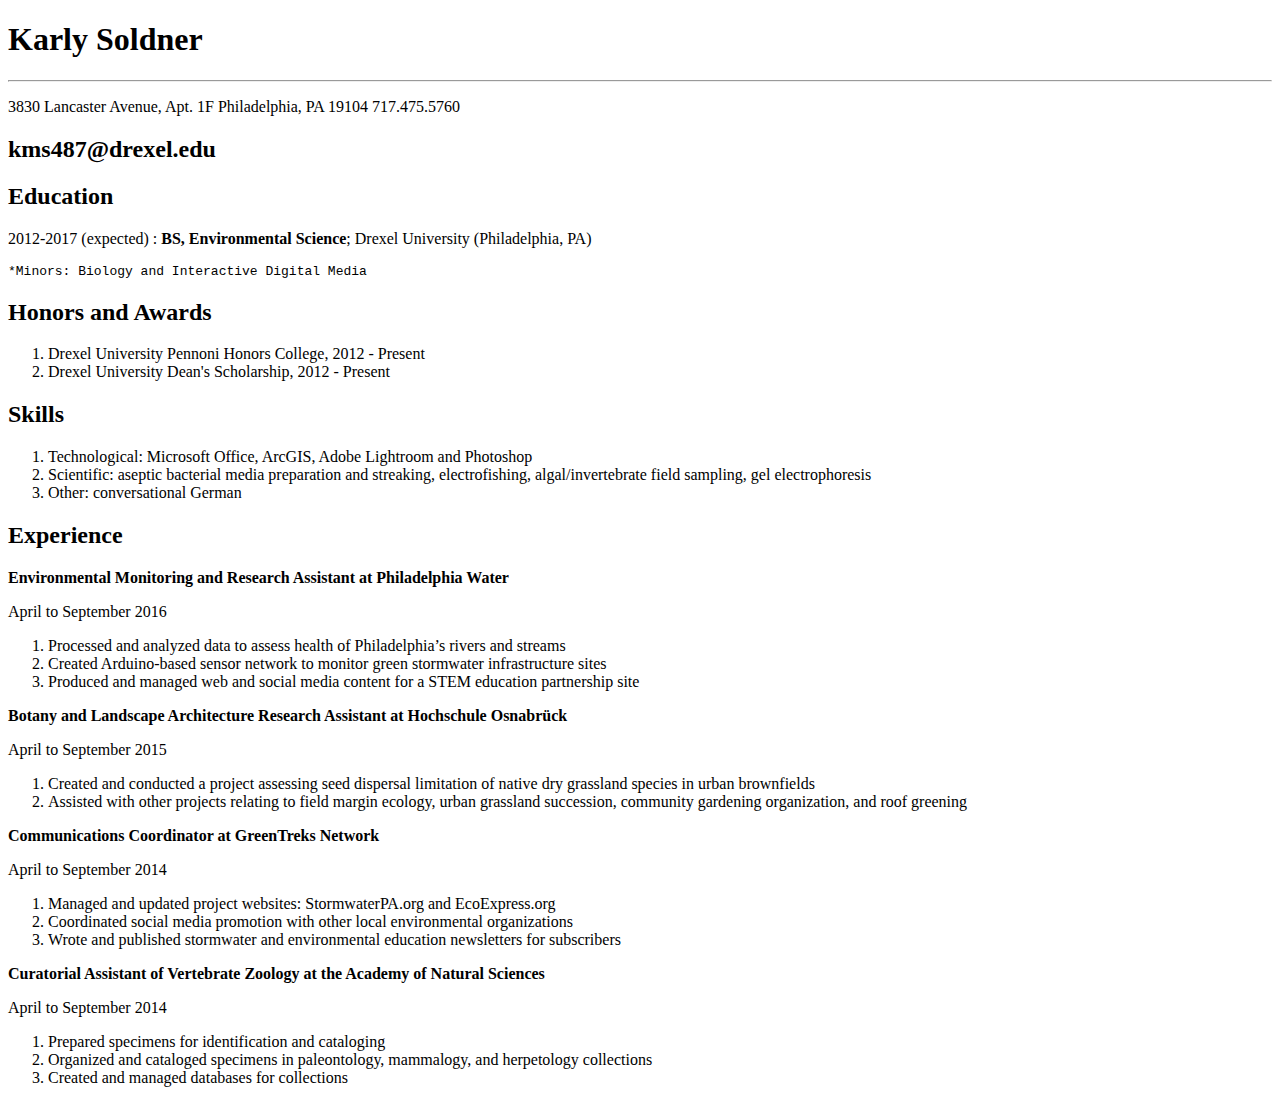
<file: Resume.html>
<!DOCTYPE html>
<html lang="en">
<head>
	<title> Resume </title>
</head>
<body>

<h1>Karly Soldner</h1>

<hr />

<p>3830 Lancaster Avenue, Apt. 1F
Philadelphia, PA 19104 
717.475.5760</p>

<h2>kms487@drexel.edu</h2>

<h2>Education</h2>

<p>2012-2017 (expected)
:   <strong>BS, Environmental Science</strong>; Drexel University (Philadelphia, PA)</p>

<pre><code>*Minors: Biology and Interactive Digital Media
</code></pre>

<h2>Honors and Awards</h2>

<ol>
<li>Drexel University Pennoni Honors College, 2012 - Present</li>
<li>Drexel University Dean's Scholarship, 2012 - Present</li>
</ol>

<h2>Skills</h2>

<ol>
<li>Technological: Microsoft Office, ArcGIS, Adobe Lightroom and Photoshop</li>
<li>Scientific: aseptic bacterial media preparation and streaking, electrofishing, algal/invertebrate field sampling, gel electrophoresis</li>
<li>Other: conversational German</li>
</ol>

<h2>Experience</h2>

<p><strong>Environmental Monitoring and Research Assistant at Philadelphia Water</strong></p>

<p>April to September 2016</p>

<ol>
<li>Processed and analyzed data to assess health of Philadelphia’s rivers and streams</li>
<li>Created Arduino-based sensor network to monitor green stormwater infrastructure sites</li>
<li>Produced and managed web and social media content for a STEM education partnership site</li>
</ol>

<p><strong>Botany and Landscape Architecture Research Assistant at Hochschule Osnabrück</strong></p>

<p>April to September 2015</p>

<ol>
<li>Created and conducted a project assessing seed dispersal limitation of native dry grassland species  in urban brownfields</li>
<li>Assisted with other projects relating to field margin ecology, urban grassland succession, community gardening organization, and roof greening</li>
</ol>

<p><strong>Communications  Coordinator at GreenTreks Network</strong></p>

<p>April to September 2014</p>

<ol>
<li>Managed and updated project websites: StormwaterPA.org and EcoExpress.org </li>
<li>Coordinated social media promotion with other local environmental organizations</li>
<li>Wrote and published stormwater and environmental education newsletters for subscribers</li>
</ol>

<p><strong>Curatorial Assistant of Vertebrate Zoology at the Academy of Natural Sciences</strong></p>

<p>April to September 2014</p>

<ol>
<li>Prepared specimens for identification and cataloging</li>
<li>Organized and cataloged specimens in paleontology, mammalogy, and herpetology collections</li>
<li>Created and managed databases for collections </li>
</ol>
</body>
</html>
</file>
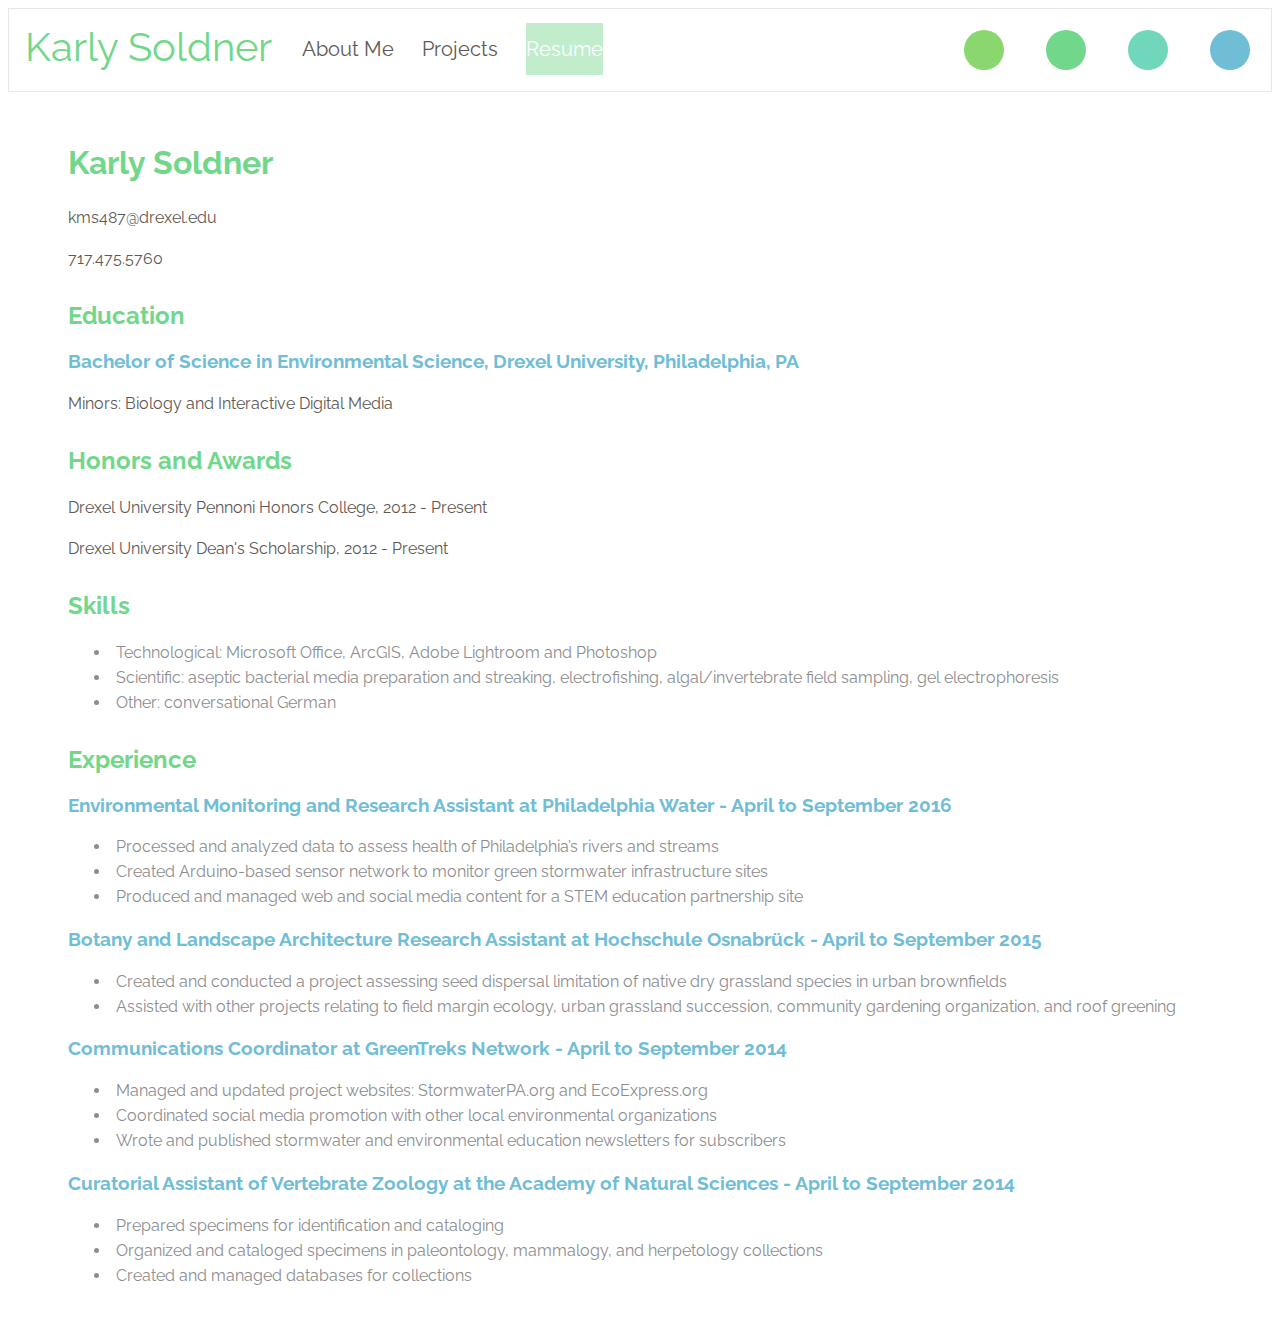
<file: files/resume.html>
<!DOCTYPE html>
<html lang="en">
<head>
 <meta charset="utf-8" />
	<title> Resume </title>
	<link rel="stylesheet" type="text/css" href="http://weloveiconfonts.com/api/?family=brandico">
  	<link rel="stylesheet" type="text/css" href="stylesheet.css">
 	<link href="https://fonts.googleapis.com/css?family=Raleway" rel="stylesheet">
</head>
<body>

<nav>

<ul class="notbulletlist">
 	<li class="title">Karly Soldner </li>
 	<li class="notbullet"><a  href="index.html">About Me</a></li>
  	<li class="notbullet"><a href="projects.html">Projects</a></li>
  	<li class="notbullet"><a  class="active" href="resume.html">Resume</a></li>

  	<li class=" social-button no-hover" style="float: right;">
       <a href="https://www.linkedin.com/in/karlysoldner" target="_blank" class="brandico-linkedin"></a>
  	</li>   
 	<li class=" social-button no-hover" style="float: right;">
       <a href="https://www.instagram.com/karlymoon999/" target="_blank" class="brandico-instagram"></a>
  	</li>
   	<li class=" social-button no-hover" style="float: right;">
       <a href="https://twitter.com/karlysoldner" target="_blank" class="brandico-twitter-bird"></a>
   	</li>
   	<li  class=" social-button no-hover" style="float: right;">
       <a href="https://www.facebook.com/karly.soldner" target="_blank" class="brandico-facebook"></a>
   	</li>
  </ul>
</nav>
 <div class="transbox">

<h1>Karly Soldner</h1>
<p>kms487@drexel.edu</p>
<p>717.475.5760 
</p>

<h2>Education</h2>

<h3>Bachelor of Science in Environmental Science, Drexel University, Philadelphia, PA</h3>

<p>Minors: Biology and Interactive Digital Media
</p>

<h2>Honors and Awards</h2>


<p>Drexel University Pennoni Honors College, 2012 - Present</p>
<p>Drexel University Dean's Scholarship, 2012 - Present</p>


<h2>Skills</h2>

<ul>
<li class="bullet">Technological: Microsoft Office, ArcGIS, Adobe Lightroom and Photoshop</li>
<li class="bullet">Scientific: aseptic bacterial media preparation and streaking, electrofishing, algal/invertebrate field sampling, gel electrophoresis</li>
<li class="bullet">Other: conversational German</li>
</ul>

<h2>Experience</h2>

<h3>Environmental Monitoring and Research Assistant at Philadelphia Water - April to September 2016</h3>

<ul>
<li class="bullet">Processed and analyzed data to assess health of Philadelphia’s rivers and streams</li>
<li class="bullet">Created Arduino-based sensor network to monitor green stormwater infrastructure sites</li>
<li class="bullet">Produced and managed web and social media content for a STEM education partnership site</li>
</ul>

<h3>Botany and Landscape Architecture Research Assistant at Hochschule Osnabrück - April to September 2015</h3>


<ul>
<li class="bullet">Created and conducted a project assessing seed dispersal limitation of native dry grassland species  in urban brownfields</li>
<li class="bullet">Assisted with other projects relating to field margin ecology, urban grassland succession, community gardening organization, and roof greening</li>
</ul>

<h3>Communications  Coordinator at GreenTreks Network - April to September 2014</h3>

<ul>
<li class="bullet">Managed and updated project websites: StormwaterPA.org and EcoExpress.org </li>
<li class="bullet">Coordinated social media promotion with other local environmental organizations</li>
<li class="bullet">Wrote and published stormwater and environmental education newsletters for subscribers</li>
</ul>

<h3>Curatorial Assistant of Vertebrate Zoology at the Academy of Natural Sciences - April to September 2014</h3>

<ul>
<li class="bullet">Prepared specimens for identification and cataloging</li>
<li class="bullet">Organized and cataloged specimens in paleontology, mammalogy, and herpetology collections</li>
<li class="bullet">Created and managed databases for collections </li>
</ul>
</div>
</body>
</html>
</file>
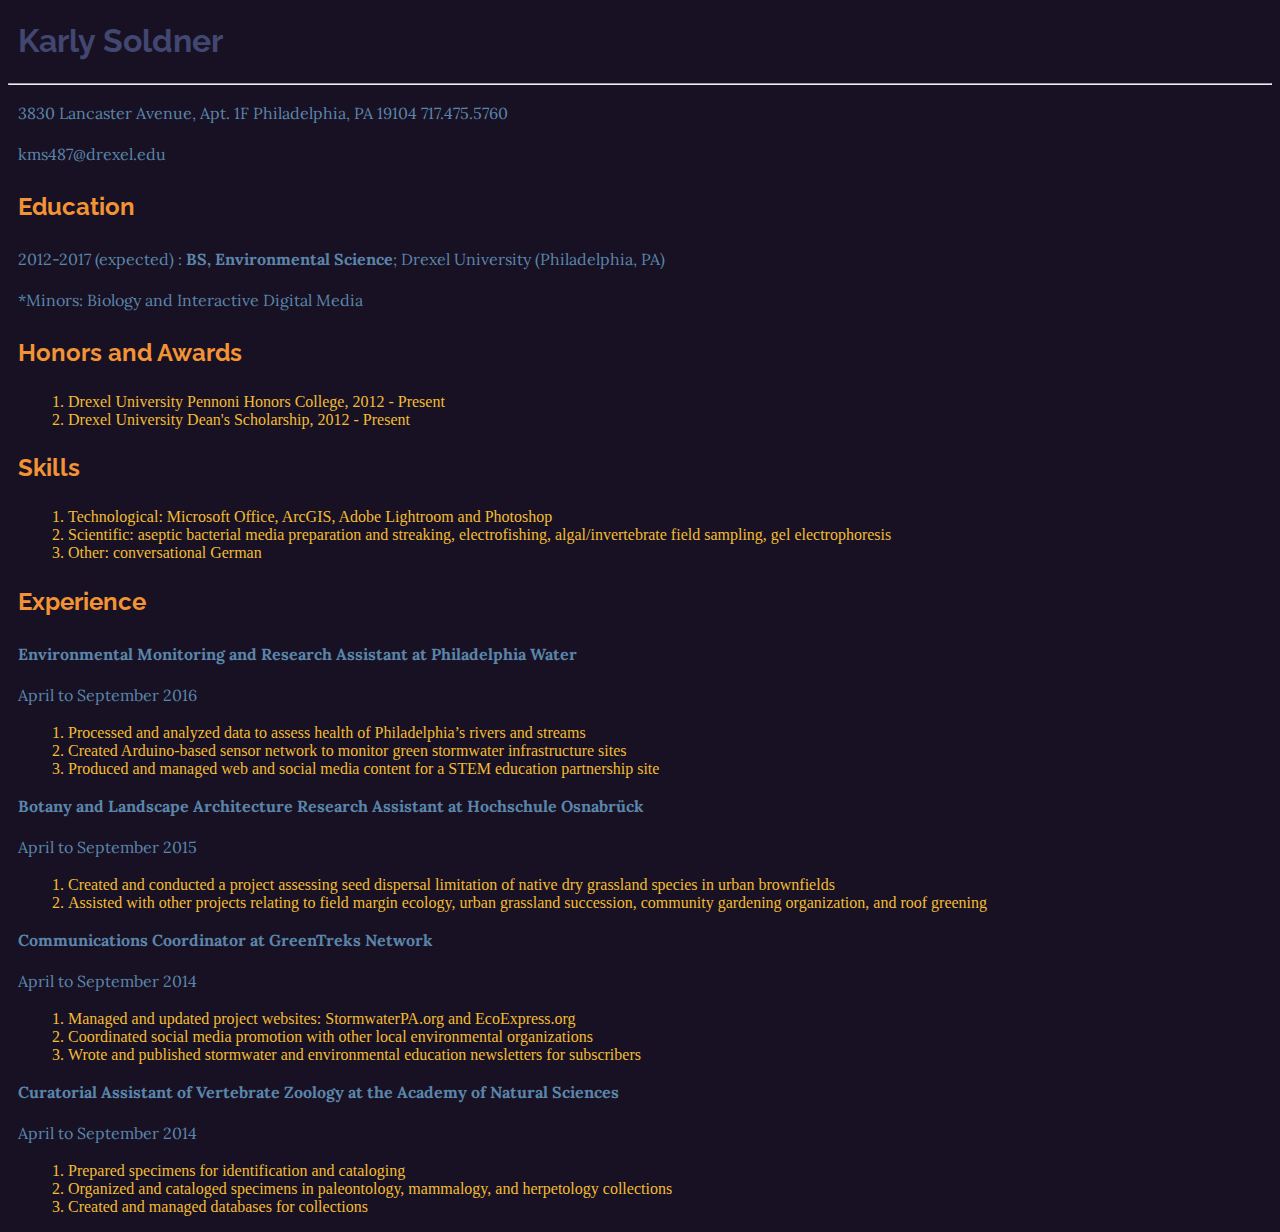
<file: html and css/Resume.html>
<!DOCTYPE html>
<html lang="en">
<head>
	<title> Resume </title>
  <link rel="stylesheet" type="text/css" href="stylesheet.css">
  <link href="https://fonts.googleapis.com/css?family=Lora|Raleway" rel="stylesheet">
</head>
<body>

<h1>Karly Soldner</h1>

<hr />

<p>3830 Lancaster Avenue, Apt. 1F
Philadelphia, PA 19104 
717.475.5760</p>

<p>kms487@drexel.edu</p>

<h2>Education</h2>

<p>2012-2017 (expected)
:   <strong>BS, Environmental Science</strong>; Drexel University (Philadelphia, PA)</p>

<p>*Minors: Biology and Interactive Digital Media
</p>

<h2>Honors and Awards</h2>

<ol>
<li>Drexel University Pennoni Honors College, 2012 - Present</li>
<li>Drexel University Dean's Scholarship, 2012 - Present</li>
</ol>

<h2>Skills</h2>

<ol>
<li>Technological: Microsoft Office, ArcGIS, Adobe Lightroom and Photoshop</li>
<li>Scientific: aseptic bacterial media preparation and streaking, electrofishing, algal/invertebrate field sampling, gel electrophoresis</li>
<li>Other: conversational German</li>
</ol>

<h2>Experience</h2>

<p><strong>Environmental Monitoring and Research Assistant at Philadelphia Water</strong></p>

<p>April to September 2016</p>

<ol>
<li>Processed and analyzed data to assess health of Philadelphia’s rivers and streams</li>
<li>Created Arduino-based sensor network to monitor green stormwater infrastructure sites</li>
<li>Produced and managed web and social media content for a STEM education partnership site</li>
</ol>

<p><strong>Botany and Landscape Architecture Research Assistant at Hochschule Osnabrück</strong></p>

<p>April to September 2015</p>

<ol>
<li>Created and conducted a project assessing seed dispersal limitation of native dry grassland species  in urban brownfields</li>
<li>Assisted with other projects relating to field margin ecology, urban grassland succession, community gardening organization, and roof greening</li>
</ol>

<p><strong>Communications  Coordinator at GreenTreks Network</strong></p>

<p>April to September 2014</p>

<ol>
<li>Managed and updated project websites: StormwaterPA.org and EcoExpress.org </li>
<li>Coordinated social media promotion with other local environmental organizations</li>
<li>Wrote and published stormwater and environmental education newsletters for subscribers</li>
</ol>

<p><strong>Curatorial Assistant of Vertebrate Zoology at the Academy of Natural Sciences</strong></p>

<p>April to September 2014</p>

<ol>
<li>Prepared specimens for identification and cataloging</li>
<li>Organized and cataloged specimens in paleontology, mammalogy, and herpetology collections</li>
<li>Created and managed databases for collections </li>
</ol>
</body>
</html>
</file>
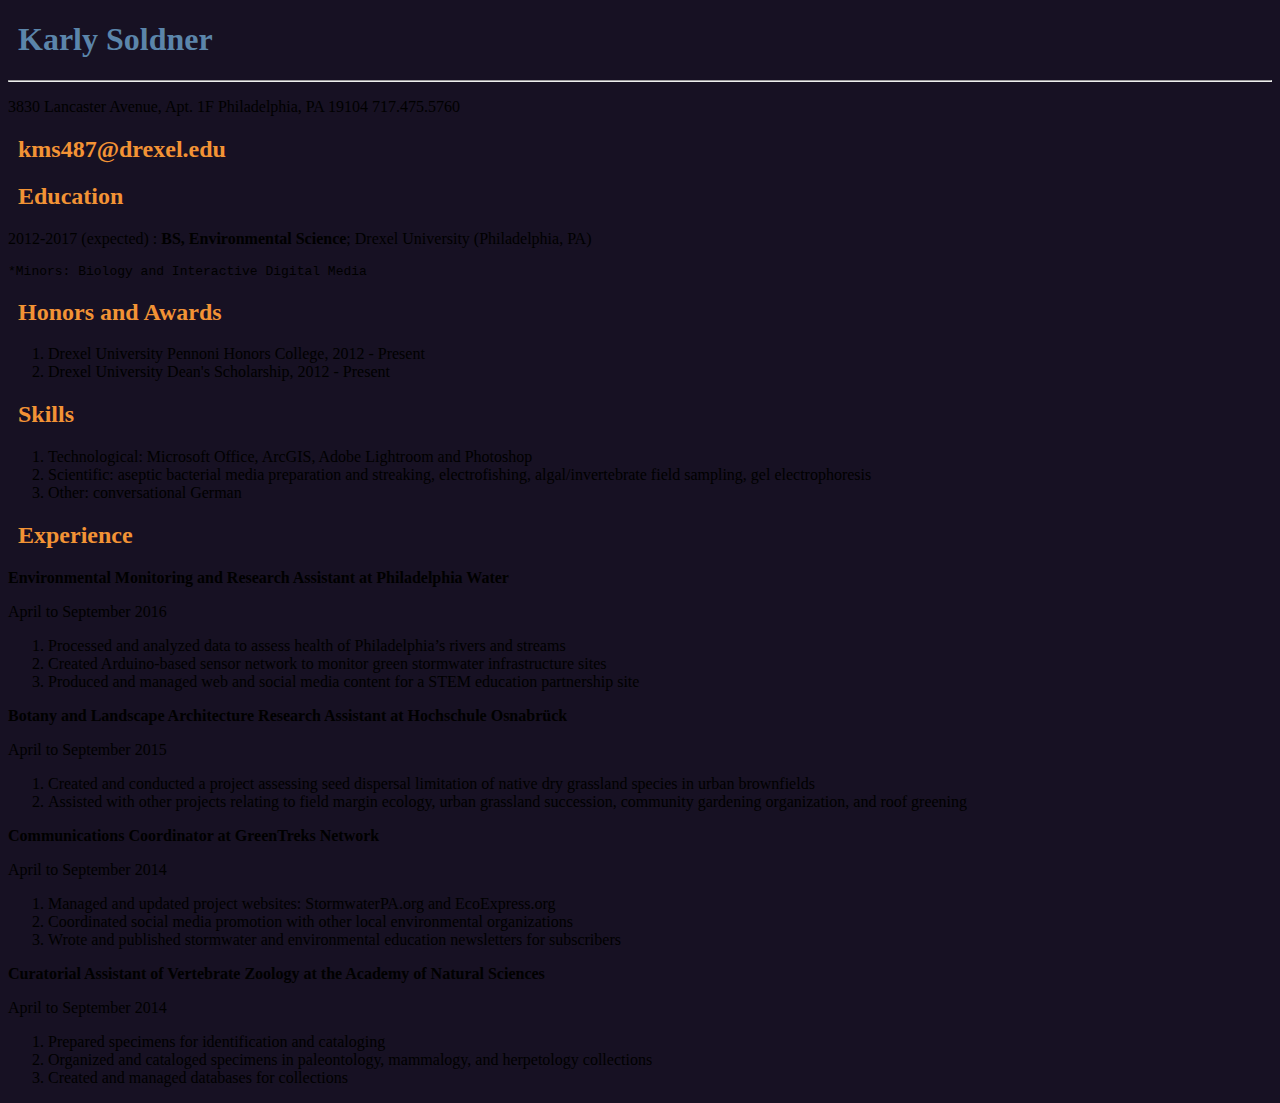
<file: html/Resume.html>
<!DOCTYPE html>
<html lang="en">
<head>
	<title> Resume </title>
  <link rel="stylesheet" type="text/css" href="stylesheet.css">
</head>
<body>

<h1>Karly Soldner</h1>

<hr />

<p>3830 Lancaster Avenue, Apt. 1F
Philadelphia, PA 19104 
717.475.5760</p>

<h2>kms487@drexel.edu</h2>

<h2>Education</h2>

<p>2012-2017 (expected)
:   <strong>BS, Environmental Science</strong>; Drexel University (Philadelphia, PA)</p>

<pre><code>*Minors: Biology and Interactive Digital Media
</code></pre>

<h2>Honors and Awards</h2>

<ol>
<li>Drexel University Pennoni Honors College, 2012 - Present</li>
<li>Drexel University Dean's Scholarship, 2012 - Present</li>
</ol>

<h2>Skills</h2>

<ol>
<li>Technological: Microsoft Office, ArcGIS, Adobe Lightroom and Photoshop</li>
<li>Scientific: aseptic bacterial media preparation and streaking, electrofishing, algal/invertebrate field sampling, gel electrophoresis</li>
<li>Other: conversational German</li>
</ol>

<h2>Experience</h2>

<p><strong>Environmental Monitoring and Research Assistant at Philadelphia Water</strong></p>

<p>April to September 2016</p>

<ol>
<li>Processed and analyzed data to assess health of Philadelphia’s rivers and streams</li>
<li>Created Arduino-based sensor network to monitor green stormwater infrastructure sites</li>
<li>Produced and managed web and social media content for a STEM education partnership site</li>
</ol>

<p><strong>Botany and Landscape Architecture Research Assistant at Hochschule Osnabrück</strong></p>

<p>April to September 2015</p>

<ol>
<li>Created and conducted a project assessing seed dispersal limitation of native dry grassland species  in urban brownfields</li>
<li>Assisted with other projects relating to field margin ecology, urban grassland succession, community gardening organization, and roof greening</li>
</ol>

<p><strong>Communications  Coordinator at GreenTreks Network</strong></p>

<p>April to September 2014</p>

<ol>
<li>Managed and updated project websites: StormwaterPA.org and EcoExpress.org </li>
<li>Coordinated social media promotion with other local environmental organizations</li>
<li>Wrote and published stormwater and environmental education newsletters for subscribers</li>
</ol>

<p><strong>Curatorial Assistant of Vertebrate Zoology at the Academy of Natural Sciences</strong></p>

<p>April to September 2014</p>

<ol>
<li>Prepared specimens for identification and cataloging</li>
<li>Organized and cataloged specimens in paleontology, mammalogy, and herpetology collections</li>
<li>Created and managed databases for collections </li>
</ol>
</body>
</html>
</file>
<file: files/stylesheet.css>
@font-face {
    font-family: 'Raleway', sans-serif;
    src: url('https://fonts.googleapis.com/css?family=Raleway')
    }
/* Social Buttons */

/* brandico */
[class*="brandico-"]:before {
  font-family: 'brandico', sans-serif;
}

li.social-button a.brandico-twitter-bird {
  background-color: #71D78A;
  width: 40px;
  height: 40px;
  display: block;
  border-radius: 50px;
  text-decoration: none;
  font-size: 20px;
  line-height: 40px;
  color: white;
  text-align: center;
  margin: 21px;
}

li.social-button a.brandico-facebook {
  background-color:  #8AD770;
  width: 40px;
  height: 40px;
  display: block;
  border-radius: 50px;
  text-decoration: none;
  font-size: 20px;
  line-height: 40px;
  color: white;
  text-align: center;
  margin: 21px;
}

li.social-button a.brandico-instagram {
  background-color: #70D7BD;
  width: 40px;
  height: 40px;
  display: block;
  border-radius: 50px;
  text-decoration: none;
  font-size: 20px;
  line-height: 40px;
  color: white;
  text-align: center;
  margin: 21px;
}

li.social-button a.brandico-vimeo {
  background-color: #4EBBFF;
  width: 40px;
  height: 40px;
  display: block;
  border-radius: 50px;
  text-decoration: none;
  font-size: 20px;
  line-height: 40px;
  color: white;
  text-align: center;
  margin: 21px;
}

li.social-button a.brandico-linkedin {
  background-color: #70BDD6;
  width: 40px;
  height: 40px;
  display: block;
  border-radius: 50px;
  text-decoration: none;
  font-size: 20px;
  line-height: 40px;
  color: white;
  text-align: center;
  margin: 21px;
}

li.social-button:hover {
    transform: translateY(-10px);
}

   /* end social */  

body {
   /* background-color: #453F3C; */
    background-image: url("http://i4.istockimg.com/file_thumbview_approve/76821381/5/stock-photo-76821381-abstract-geometric-background-gray.jpg")
}

h1 {
    font-family: Raleway;
    color: #71d78a;
    margin-left: 30px;
    line-height: 40px;
    opacity: 1;
}
h2 {
    font-family: Raleway;
    color: #71D78A;
    margin-left: 30px;
    margin-top: 30px;
    margin-bottom: 20px;
    opacity: 1;
}
h3 { font-family: Raleway;
    color: #70BDD6;
    margin-left: 30px;
    opacity: 1;
  }

p {
    font-family: Raleway;
    color: #605854;
    margin-left: 30px;
    line-height: 25px;
    opacity: 1;
}

ul.notbulletlist {
   list-style-type: none;
   margin: 0;
   padding: 0;
   overflow: hidden;
   border: 1px solid #e7e7e7;
   background: rgba(255, 255, 255, 0.8); /*  white background with 80% opacity */
}


li.notbullet {
   color: #666;
   text-align: center;
   padding: 28px 14px ;
   font-family: Raleway;
   float: left;
   display:inline;
   font-size: 20px;
}

li.notbullet a:hover:not(.no-hover) {
   background-color: #C1EDCC;
   padding: 14px 0px;
}


li.notbullet a{
   text-decoration: none;
}

li.title {
  text-decoration: none;
   text-align: center;
   padding: 14px 16px;
   font-family: Raleway;
  font-size: 40px;
   float: left;
   display:inline;
  color: #71d78a;
}

li.bullet {
   font-family: Raleway;
   color: #8d8d90;
   margin-left: 30px;
   line-height: 25px;
   list-style-type: disc;
    list-style-position: inside;
    text-indent: -30px;
    padding-left: 1em;
}

ol {
    color: #D8D8D8;
    margin-left: 30px;
    margin-top: 40px;
    margin-bottom: 80px;
    padding: 10px;
    font-family: Raleway;
}

div.transbox {
  overflow: auto;
  margin: 30px;
  background-color: #ffffff;
  border: 1px ; /*no color, keeps things in line*/
  background: rgba(255, 255, 255, 0.8); /*  white background with 80% opacity */
  height: auto;
}

.active {
    color: white;
    background-color: #C1EDCC;
      padding: 14px 0px;
}

a:visited { 
  text-decoration: none; 
  color: #605854;
}
 a.active:visited {
  color: white;
    background-color: #C1EDCC;
      padding: 14px 0px;
 }

 a {
  text-decoration: none; 
  color: #605854;
 }

 nav {
  color: #605854;
 }

.wrapper {
  margin: 0 auto;
  max-width: 80rem; 
  padding-left : 2rem;
  overflow: auto;
}

.float_basics main {
  margin: 0;
  padding: 0 20px;
}

.float_basics aside {
  border: 1px solid black;
  float: right;
  margin: 0 0 10px 20px;
  padding: 0 20px;
  width: 250px;
}

.float_2col_fixed main,
.float_2col_fixed aside {
  float: left;
}

.float_2col_fixed main {
  padding-right: 20px;
  width: 45%; 
}

.float_2col_fixed aside {
  padding-left: 20px;
  width: 45%; 
}

p.ex1 {
    padding-top: 55px;
}

p.ex2 {
   margin-left: 0px
}
</file>
<file: html and css/stylesheet.css>
@font-face {
	font-family: 'Raleway', sans-serif;
	font-family: 'Lola', serif;
	src: url('https://fonts.googleapis.com/css?family=Lora|Raleway')
	}
body {
    background-color: #171123;
}

h1 {
	font-family: Raleway;
    color: #414770;
    margin-left: 10px;
    line-height: 40px;
}
h2 {
	font-family: Raleway;
    color: #F29335;
    margin-left: 10px;
    line-height:40px;
}
p {
	font-family: Lora;
    color: #5B85AA;
    margin-left: 10px;
    line-height: 25px;
}
ol {
	color: #F2BC35;
	margin-left: 20px;
}
</file>
<file: html/stylesheet.css>
body {
    background-color: #171123;
}

h1 {
    color: #5B85AA;
    margin-left: 10px;
}
h2 {
    color: #F29335;
    margin-left: 10px;
}
</file>
